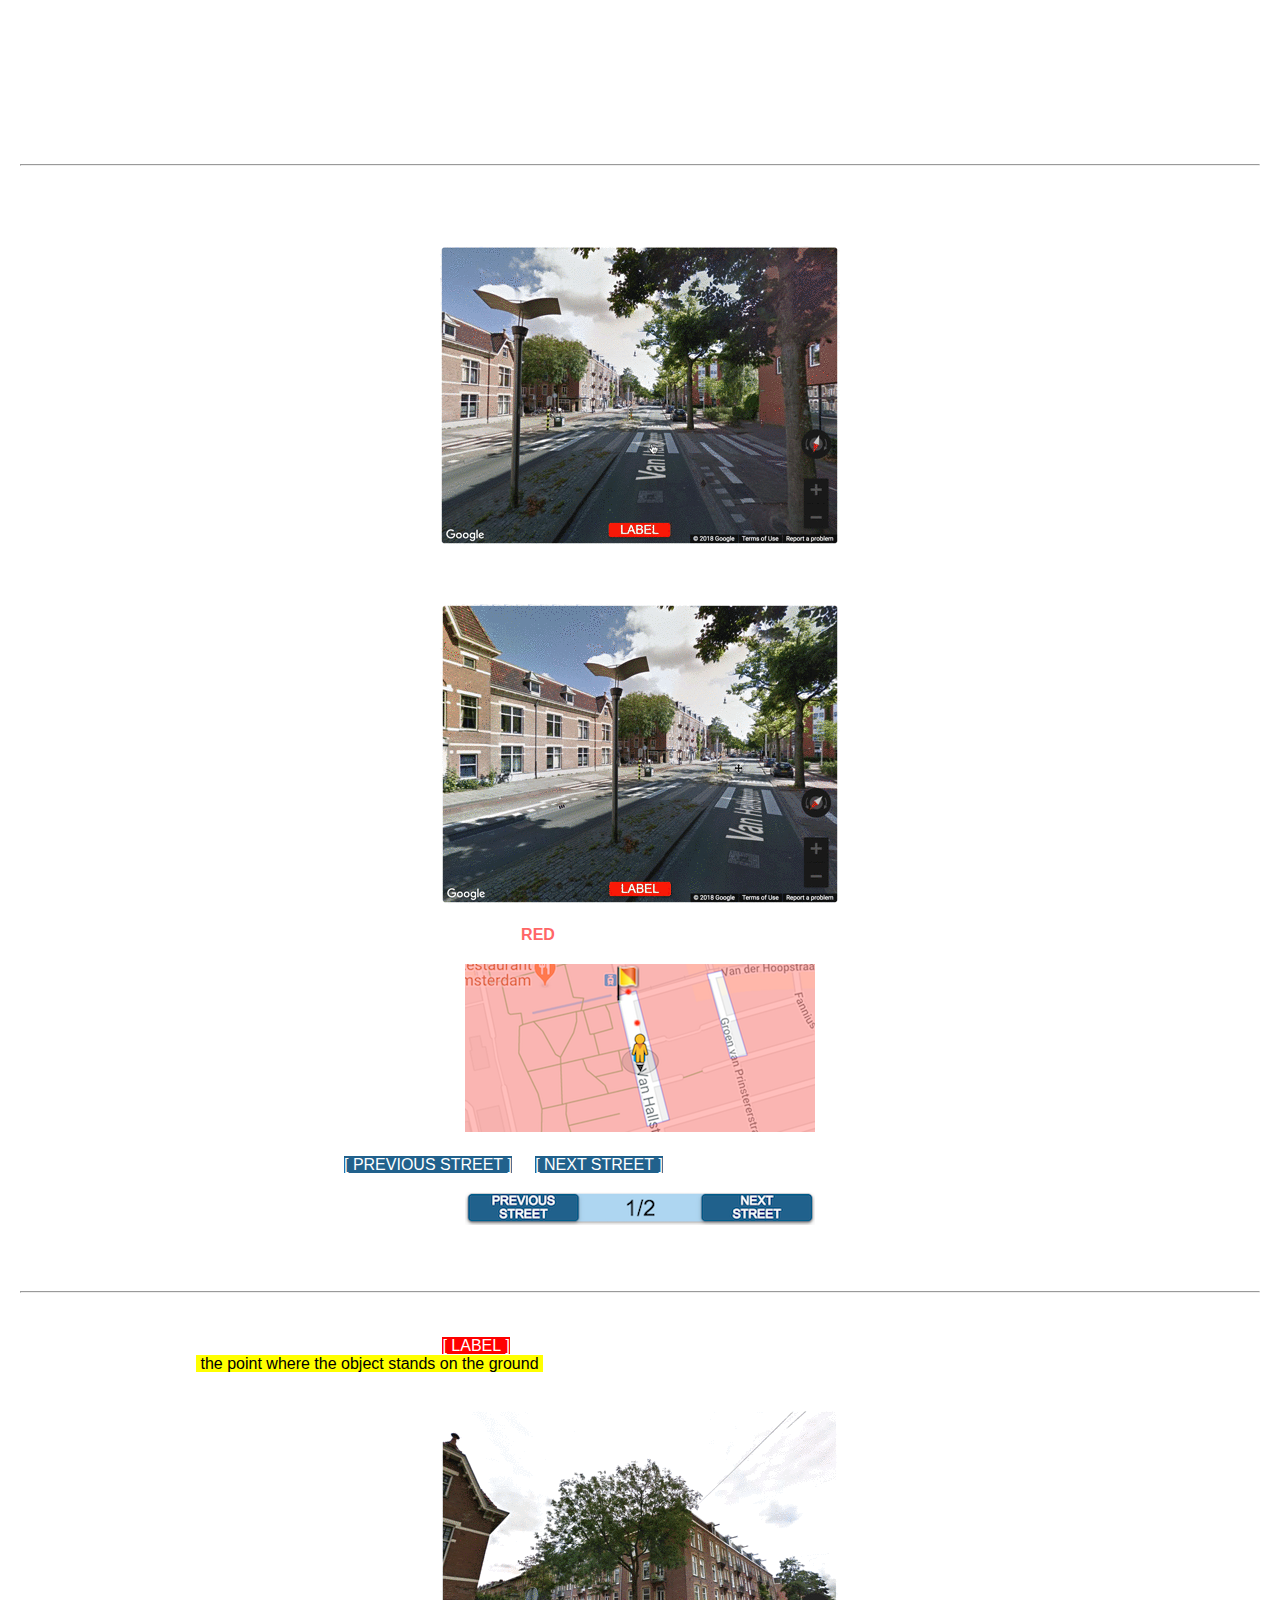
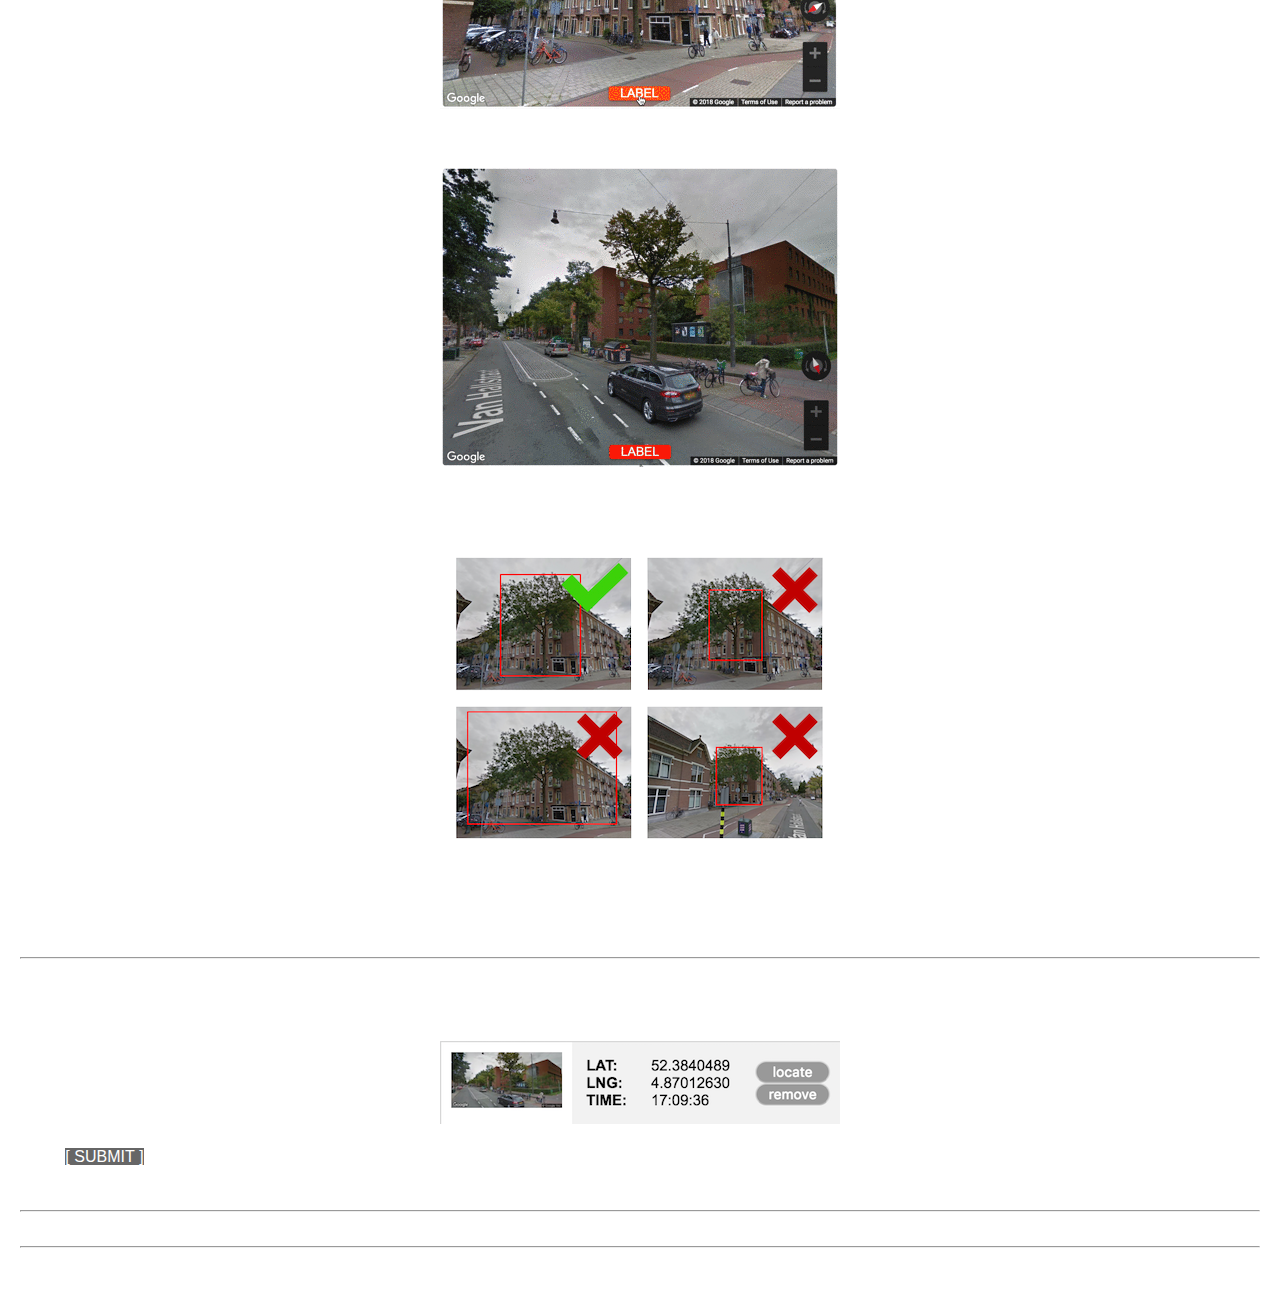
<file: ui/instruction/instruction.html>
<!DOCTYPE html>
<html>
    <head>
        <meta charset="utf-8"/>
        <title>Task Instruction</title>
        <style>
            html, body {
                height: 100%;
                margin: 0;
            }

            #frame {
                position: absolute;
                top: 20px;
                left: 20px;
                bottom: 20px;
                right: 20px;
            }
            #title {
                width: 100%;
                color: #ffffff;
                font-size: 24px;
                font-family: "Arial";
            }
            .block {
                width: 100%;
                color: #ffffff;
                font-size: 16px;
                font-family: "Arial";
            }
            .image {
                width: 100%;
                text-align: center;
            }
        </style>
    </head>

    <body>
        <div id="frame">
            <div id="title"><b>TASK INSTRUCTION</b></div>
            <div class="block"></br><i>
                Welcome to the Crowdmapping System!</br></br>
                The goal of the Crowdmapping task is to find and label street trees.</br>
                Now, please read the following instructions to learn how to finsh a Crowdmapping task.</i>
            </div>
            <div class="block"></br><hr><b>1. Explore the targeted area.</b></div>
            <div class="block"></br>
                To move around, hover your cursor in the direction you want to go.
                Your cursor becomes an arrow that shows which direction you're moving. Click the mouse to move.
            </div>
            <div class="image"></br><img src="move.gif"></img></div>
            <div class="block"></br>Click and drag the mouse on the Google Street View pane to look around.</div>
            <div class="image"></br><img src="changepov.gif"></img></div>
            <div class="block"></br>You should move inside the targeted area. You should not move to the <span style="color:#ff6666"><b>RED</b></span> area.</div>
            <div class="image"></br><img style="border:2px solid white" src="targeted_area.png"></img></div>
            <div class="block"></br>The TASK may contain several streets, press
                <span style="background-color:#21618C;color:#ffffff">[&nbspPREVIOUS STREET&nbsp]</span> or
                <span style="background-color:#21618C;color:#ffffff">[&nbspNEXT STREET&nbsp]</span> to switch the working street.</div>
            <div class="image"></br><img src="switch_street.png"></img></div>

            <div class="block"></br></br></br><hr><b>2. Label the object.</b></div>
            <div class="block"></br>
                Find the targeted object and move close to the it.
                Press the  <span style="background-color:#FF0000;color:#ffffff">[&nbspLABEL&nbsp]</span>  button.</br>
                First move the mouse to <span style="background-color:yellow;color:black">&nbspthe point where the object stands on the ground&nbsp</span>
                (<b>it is very important because this point determines the location of the object</b>),
                then click and drag the mouse <b><i>upwards</i></b> to draw the bounding box.
            </div>
            <div class="image"></br><img src="label.gif"></img></div>
            <div class="block"></br>
                If this point is blocked by something, you need to estimate the position of it.
            </div>
            <div class="image"></br><img src="label2.gif"></img></div>
            <div class="block"></br>
                The bounding box should cover the most part of the object
                (<i>sometimes it is very difficult to do it due to the poit of view, but please try your best</i>).</br>
                To ensure the accuracy, the system does not allow you to label the object too far away.
            </div>
            <div class="image"></br><img src="samples.png"></img></div>
            <div class="block"></br>
                You only need to label street trees belonging to the street that you are working on.
            </div>

            <div class="block"></br></br></br><hr><b>3. Review and submit results.</b></div>
            <div class="block"></br>
                On the Label List, you can re-locate or remove the labels.
            </div>
            <div class="image"></br><img style="border:2px solid white" src="edit.png"></img></div>
            <div class="block"></br>
                Press <span style="background-color:#666666;color:#ffffff">[&nbspSUBMIT&nbsp]</span> button to submit the list of objects.
            </div>
            <div class="block"></br></br><hr><b>Thank you! Enjoy the task.</b><hr></br></br></div>
        </div>
    </body>
</html>
</file>
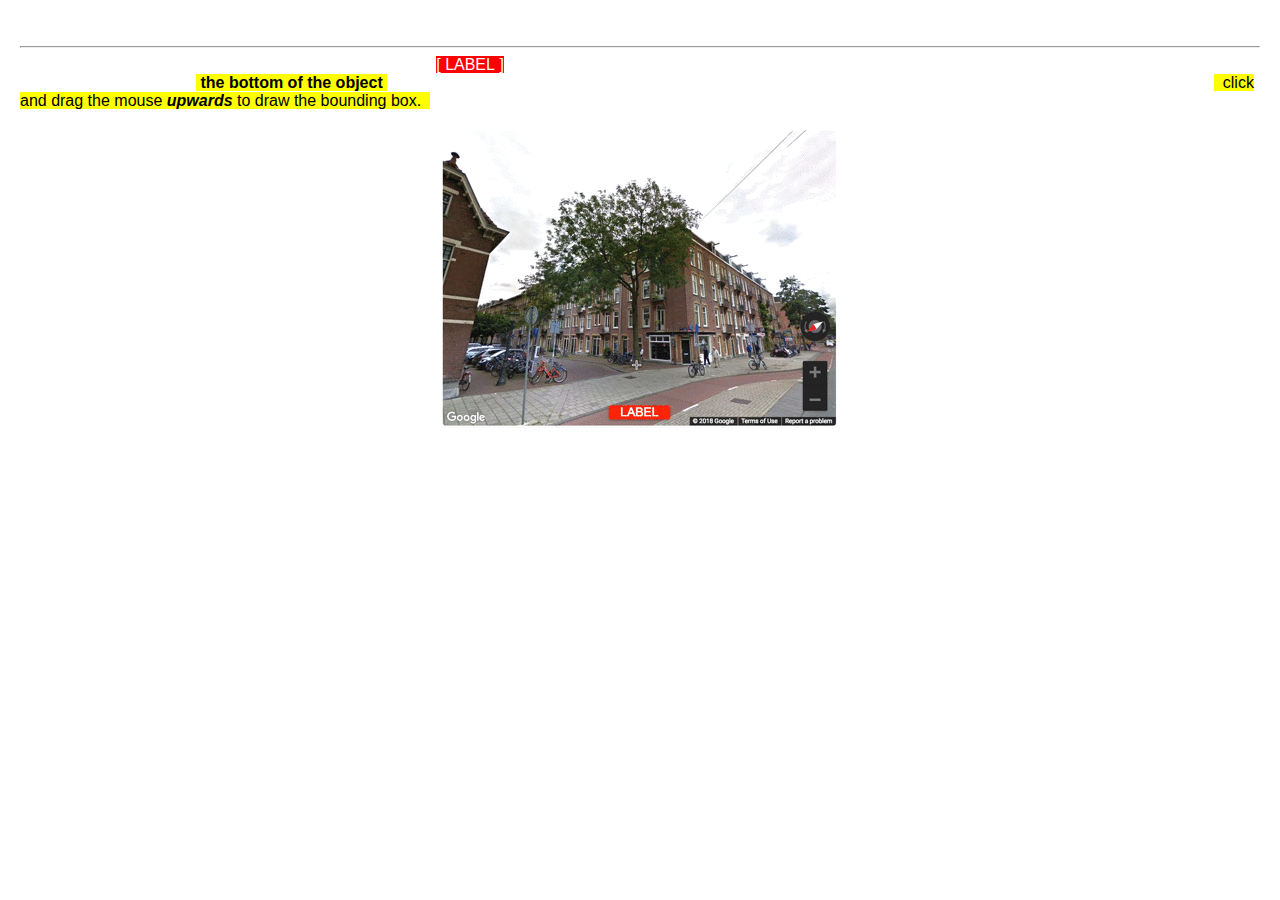
<file: ui/instruction/instruction1.html>
<!DOCTYPE html>
<html>
    <head>
        <meta charset="utf-8"/>
        <title>Task Instruction</title>
        <style>
            html, body {
                height: 100%;
                margin: 0;
            }

            #frame {
                position: absolute;
                top: 20px;
                left: 20px;
                bottom: 20px;
                right: 20px;
            }
            #title {
                width: 100%;
                color: #ffffff;
                font-size: 24px;
                font-family: "Arial";
            }
            .block {
                width: 100%;
                color: #ffffff;
                font-size: 16px;
                font-family: "Arial";
            }
            .image {
                width: 100%;
                text-align: center;
            }
        </style>
    </head>

    <body>
        <div id="frame">
            <div class="block"><b>1. Label the object. (1/3)</b><br><hr></div>
            <div class="block">
                Find the targeted object and move close to the it.
                Click the  <span style="background-color:#FF0000;color:#ffffff">[&nbspLABEL&nbsp]</span>  button.</br>
                First move the mouse to <span style="background-color:yellow;color:black">&nbsp;<b>the bottom of the object</b>&nbsp;</span>
                (<b>it is the point where the object stands on the ground, and it determines the geo-location of the object</b>), then
                <span style="background-color:yellow;color:black">
                    &nbsp; click and drag the mouse <b><i>upwards</i></b> to draw the bounding box. &nbsp; 
                </span>
            </div>
            <div class="image"></br><img src="label.gif"></img></div>
        </div>
    </body>
</html>
</file>
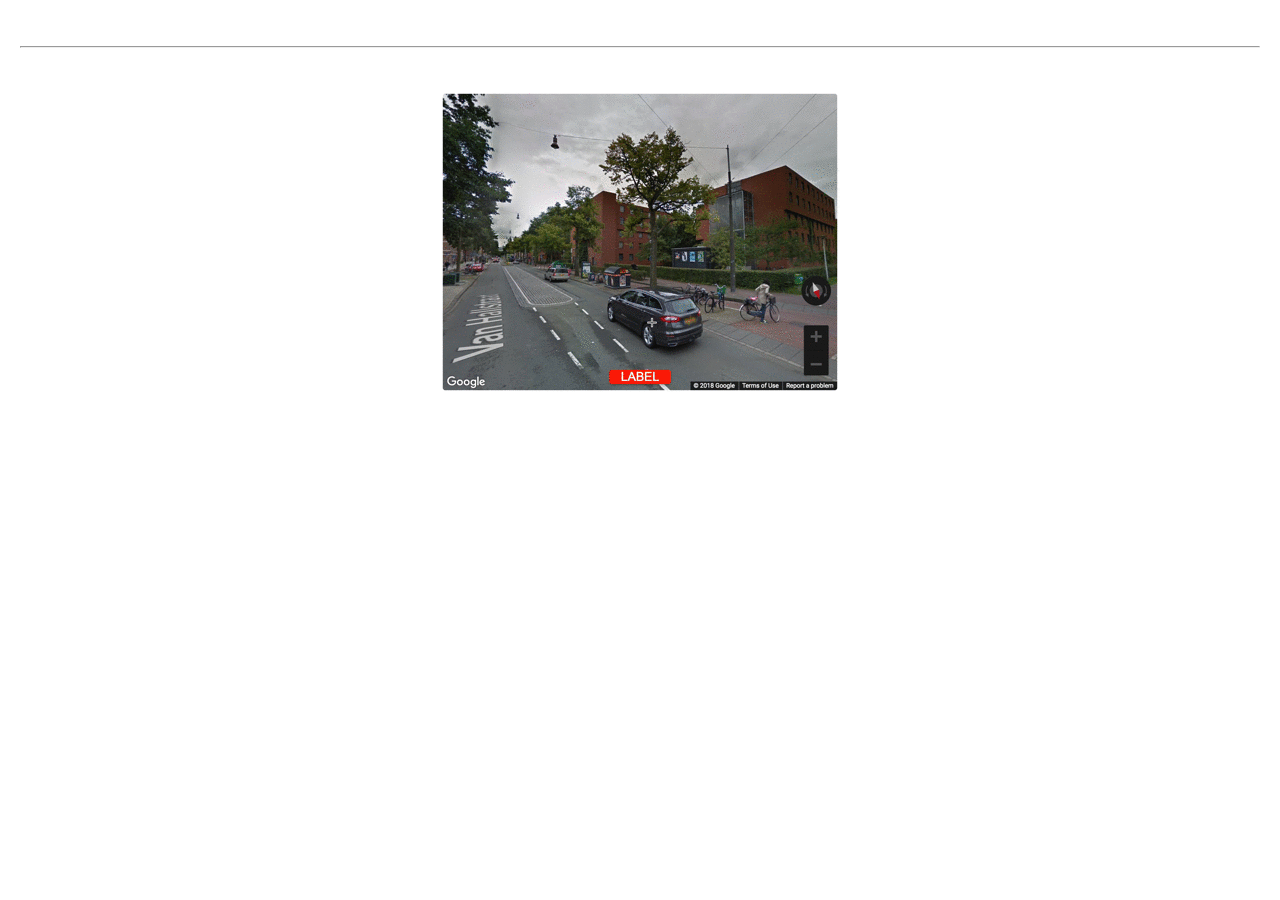
<file: ui/instruction/instruction2.html>
<!DOCTYPE html>
<html>
    <head>
        <meta charset="utf-8"/>
        <title>Task Instruction</title>
        <style>
            html, body {
                height: 100%;
                margin: 0;
            }

            #frame {
                position: absolute;
                top: 20px;
                left: 20px;
                bottom: 20px;
                right: 20px;
            }
            #title {
                width: 100%;
                color: #ffffff;
                font-size: 24px;
                font-family: "Arial";
            }
            .block {
                width: 100%;
                color: #ffffff;
                font-size: 16px;
                font-family: "Arial";
            }
            .image {
                width: 100%;
                text-align: center;
            }
        </style>
    </head>

    <body>
        <div id="frame">
            <div class="block"><b>1. Label the object. (2/3)</b><br><hr></div>
            <div class="block">
                If this point is blocked by something, you need to estimate the position of it.
            </div>
            <div class="image"></br><img src="label2.gif"></img></div>
        </div>
    </body>
</html>
</file>
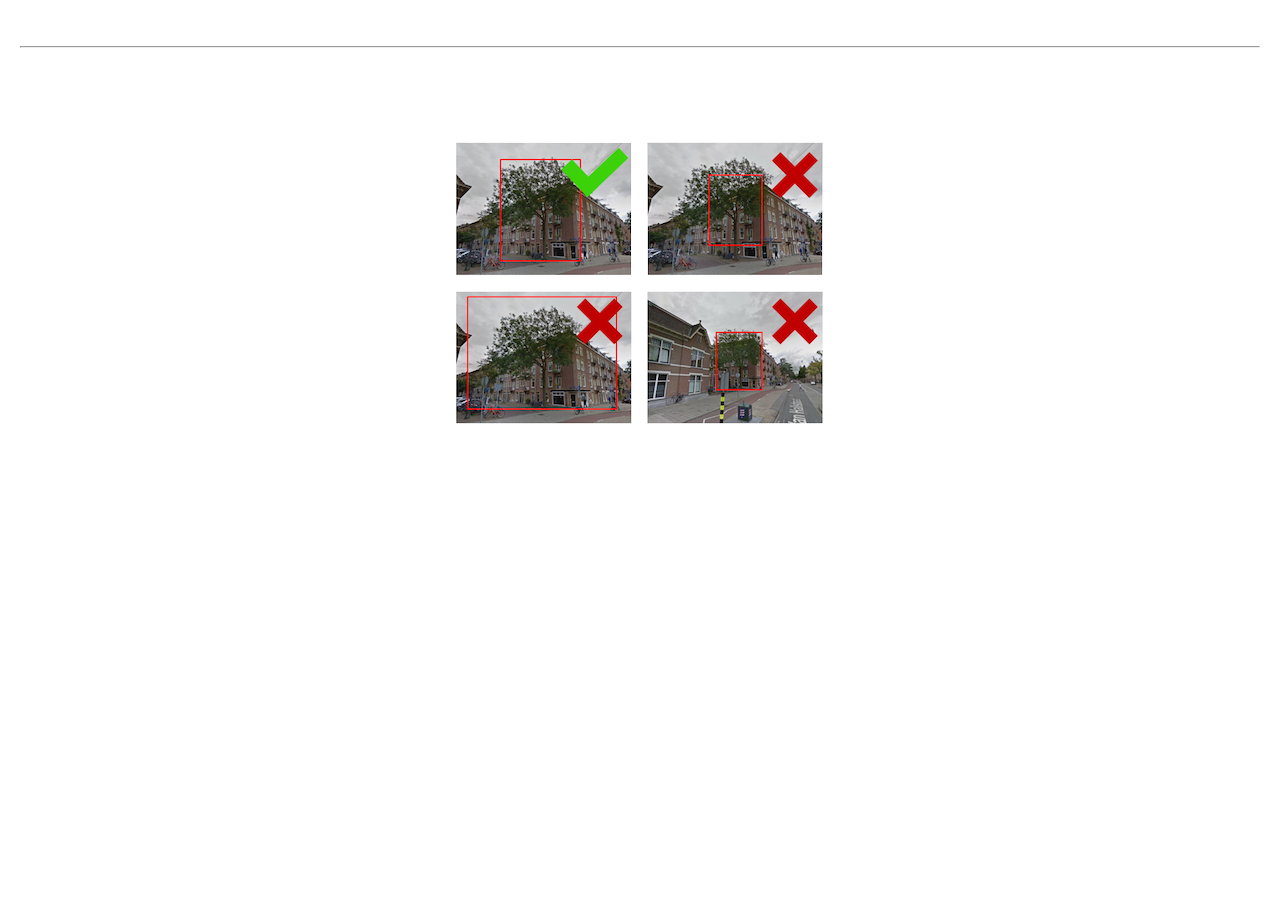
<file: ui/instruction/instruction3.html>
<!DOCTYPE html>
<html>
    <head>
        <meta charset="utf-8"/>
        <title>Task Instruction</title>
        <style>
            html, body {
                height: 100%;
                margin: 0;
            }

            #frame {
                position: absolute;
                top: 20px;
                left: 20px;
                bottom: 20px;
                right: 20px;
            }
            #title {
                width: 100%;
                color: #ffffff;
                font-size: 24px;
                font-family: "Arial";
            }
            .block {
                width: 100%;
                color: #ffffff;
                font-size: 16px;
                font-family: "Arial";
            }
            .image {
                width: 100%;
                text-align: center;
            }
        </style>
    </head>

    <body>
        <div id="frame">
            <div class="block"><b>1. Label the object. (3/3)</b><br><hr></div>
            <div class="block">
                The bounding box should cover the most part of the object
                (<i>sometimes the bounding box is very difficult to cover the whole object due to the poit of view. In this case, please at least label the <b>bottom</b> of the object</i>).</br>
                To ensure the accuracy, the system does not allow you to label the object too far away.
            </div>
            <div class="image"></br><img src="samples.png"></img></div>
            <div class="block"></br>
                You only need to label street trees belonging to the street that you are working on.
            </div>
        </div>
    </body>
</html>
</file>
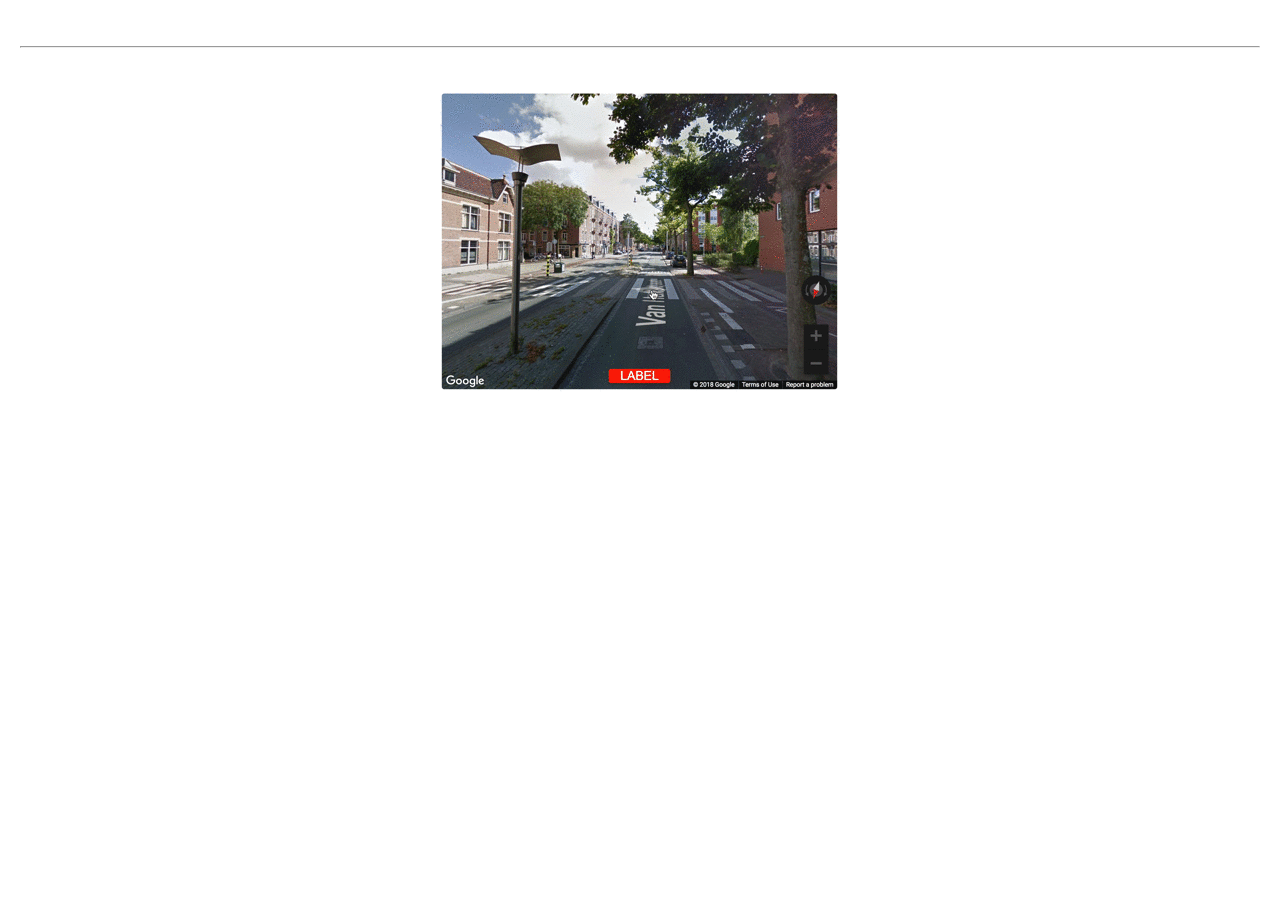
<file: ui/instruction/instruction4.html>
<!DOCTYPE html>
<html>
    <head>
        <meta charset="utf-8"/>
        <title>Task Instruction</title>
        <style>
            html, body {
                height: 100%;
                margin: 0;
            }

            #frame {
                position: absolute;
                top: 20px;
                left: 20px;
                bottom: 20px;
                right: 20px;
            }
            #title {
                width: 100%;
                color: #ffffff;
                font-size: 24px;
                font-family: "Arial";
            }
            .block {
                width: 100%;
                color: #ffffff;
                font-size: 16px;
                font-family: "Arial";
            }
            .image {
                width: 100%;
                text-align: center;
            }
        </style>
    </head>

    <body>
        <div id="frame">
            <div class="block"><b>2. Explore the targeted area. (1/3)</b><br><hr></div>
            <div class="block">
                To move around, hover your cursor in the direction you want to go.
                Your cursor becomes an arrow that shows which direction you're moving. Click the mouse to move.
            </div>
            <div class="image"></br><img src="move.gif"></img></div>
        </div>
    </body>
</html>
</file>
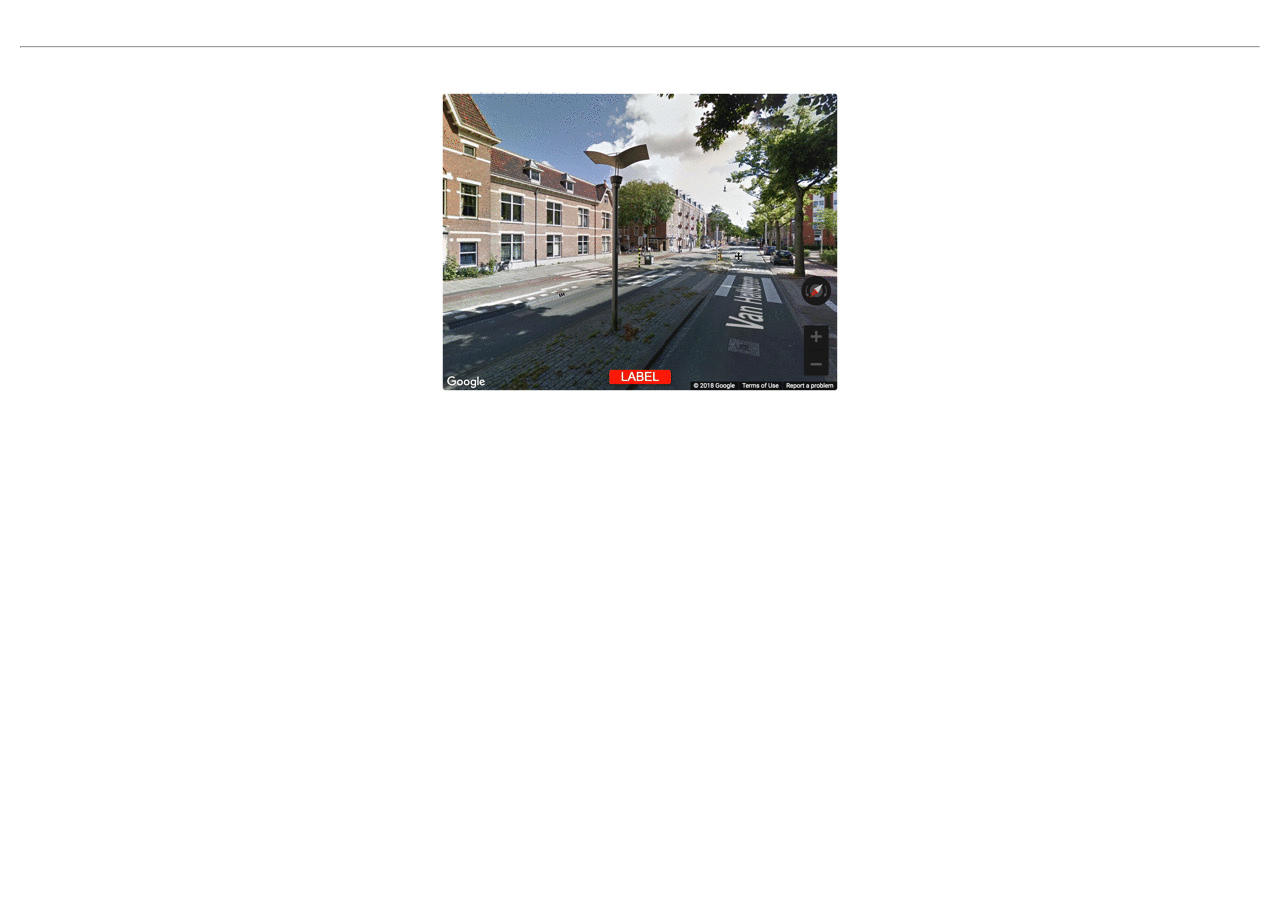
<file: ui/instruction/instruction5.html>
<!DOCTYPE html>
<html>
    <head>
        <meta charset="utf-8"/>
        <title>Task Instruction</title>
        <style>
            html, body {
                height: 100%;
                margin: 0;
            }

            #frame {
                position: absolute;
                top: 20px;
                left: 20px;
                bottom: 20px;
                right: 20px;
            }
            #title {
                width: 100%;
                color: #ffffff;
                font-size: 24px;
                font-family: "Arial";
            }
            .block {
                width: 100%;
                color: #ffffff;
                font-size: 16px;
                font-family: "Arial";
            }
            .image {
                width: 100%;
                text-align: center;
            }
        </style>
    </head>

    <body>
        <div id="frame">
            <div class="block"><b>2. Explore the targeted area. (2/3)</b><br><hr></div>
            <div class="block">Click and drag the mouse on the Google Street View pane to look around.</div>
            <div class="image"></br><img src="changepov.gif"></img></div>
        </div>
    </body>
</html>
</file>
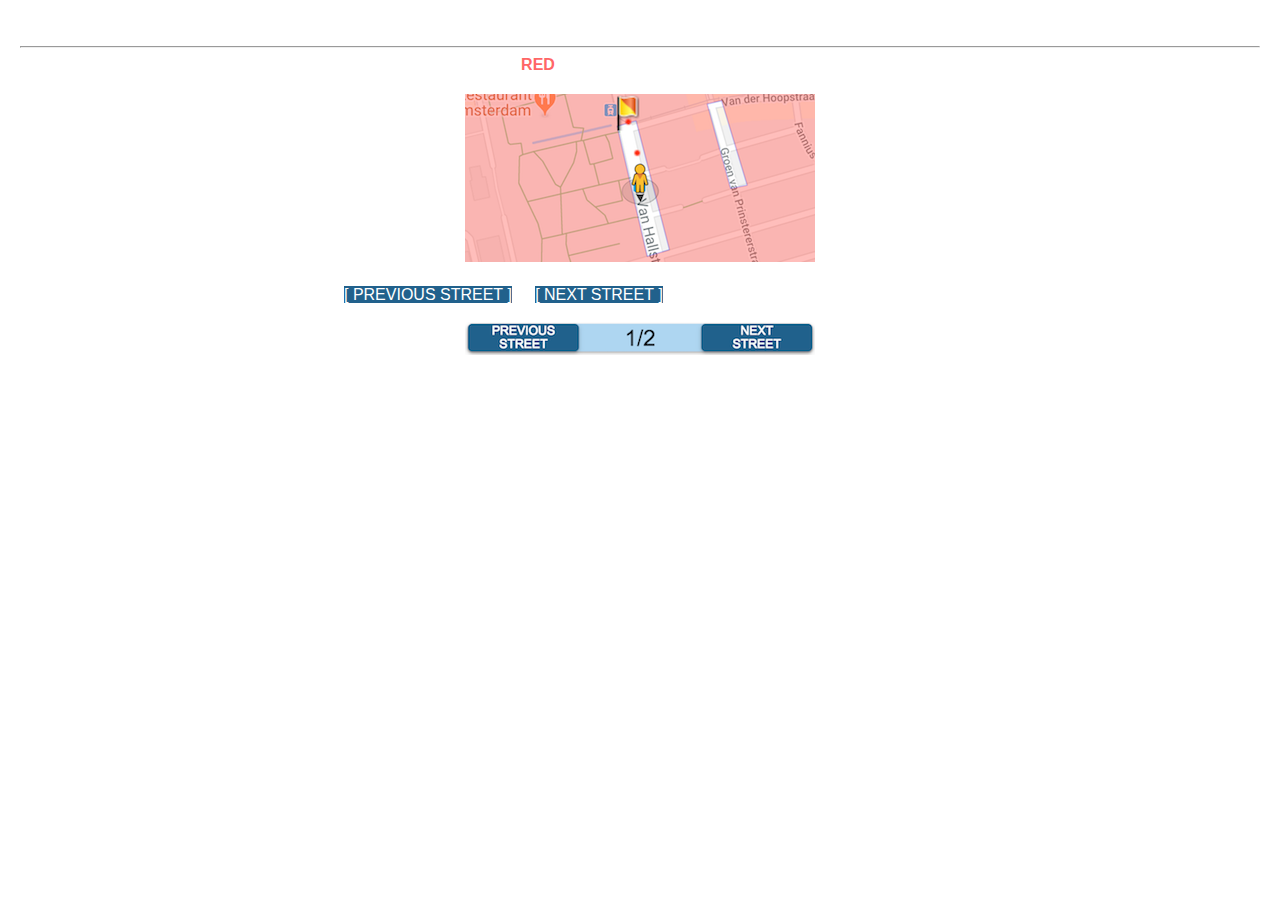
<file: ui/instruction/instruction6.html>
<!DOCTYPE html>
<html>
    <head>
        <meta charset="utf-8"/>
        <title>Task Instruction</title>
        <style>
            html, body {
                height: 100%;
                margin: 0;
            }

            #frame {
                position: absolute;
                top: 20px;
                left: 20px;
                bottom: 20px;
                right: 20px;
            }
            #title {
                width: 100%;
                color: #ffffff;
                font-size: 24px;
                font-family: "Arial";
            }
            .block {
                width: 100%;
                color: #ffffff;
                font-size: 16px;
                font-family: "Arial";
            }
            .image {
                width: 100%;
                text-align: center;
            }
        </style>
    </head>

    <body>
        <div id="frame">
            <div class="block"><b>2. Explore the targeted area. (3/3)</b><br><hr></div>
            <div class="block">You should move inside the targeted area. You should not move to the <span style="color:#ff6666"><b>RED</b></span> area.</div>
            <div class="image"></br><img style="border:2px solid white" src="targeted_area.png"></img></div>
            <div class="block"></br>The TASK may contain several streets, press
                <span style="background-color:#21618C;color:#ffffff">[&nbsp;PREVIOUS STREET&nbsp;]</span> or
                <span style="background-color:#21618C;color:#ffffff">[&nbsp;NEXT STREET&nbsp;]</span> to switch the working street.</div>
            <div class="image"></br><img src="switch_street.png"></img></div>
        </div>
    </body>
</html>
</file>
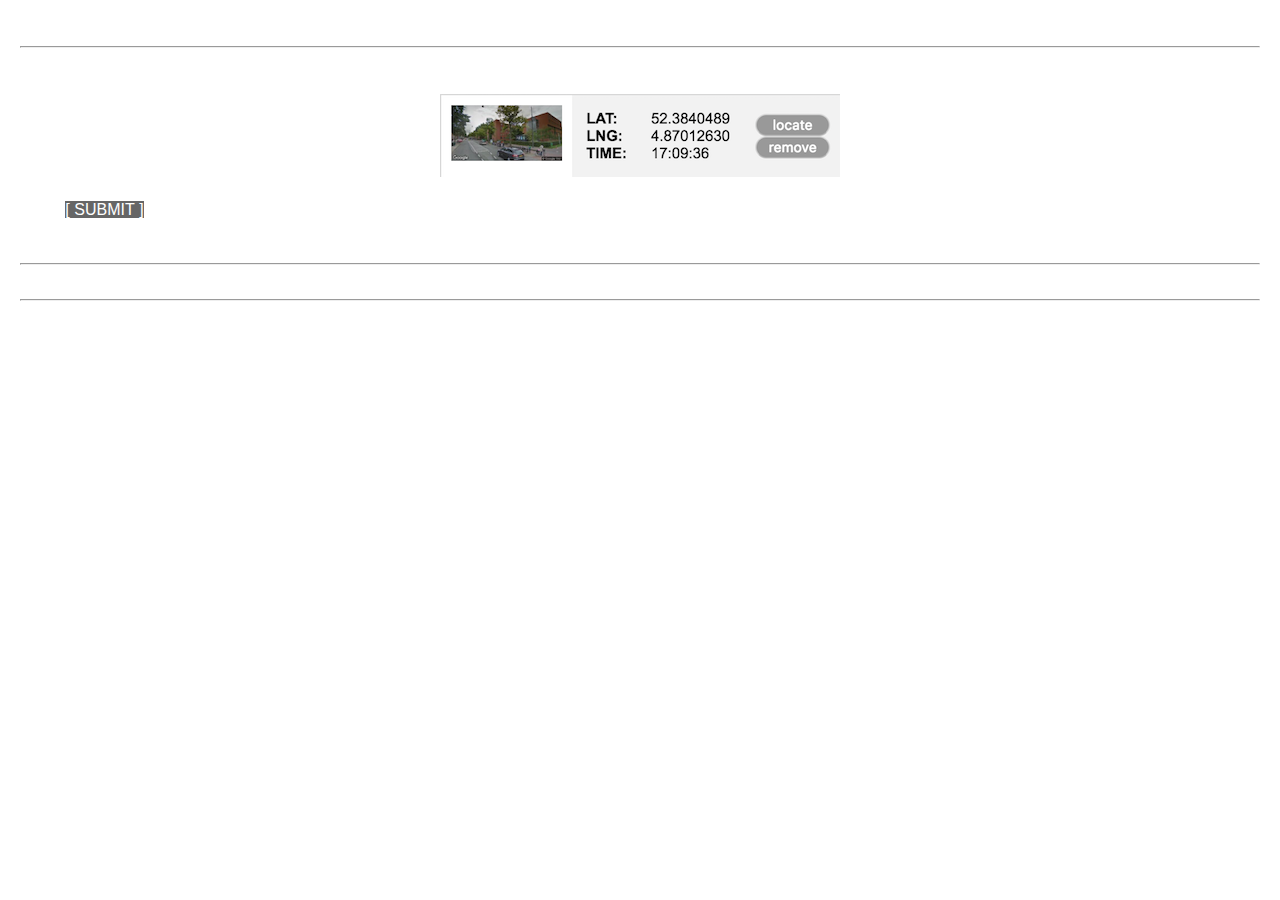
<file: ui/instruction/instruction7.html>
<!DOCTYPE html>
<html>
    <head>
        <meta charset="utf-8"/>
        <title>Task Instruction</title>
        <style>
            html, body {
                height: 100%;
                margin: 0;
            }

            #frame {
                position: absolute;
                top: 20px;
                left: 20px;
                bottom: 20px;
                right: 20px;
            }
            #title {
                width: 100%;
                color: #ffffff;
                font-size: 24px;
                font-family: "Arial";
            }
            .block {
                width: 100%;
                color: #ffffff;
                font-size: 16px;
                font-family: "Arial";
            }
            .image {
                width: 100%;
                text-align: center;
            }
        </style>
    </head>

    <body>
        <div id="frame">
            <div class="block"><b>3. Review and submit results.</b><br><hr></div>
            <div class="block">
                On the Label List, you can re-locate or remove the labels.
            </div>
            <div class="image"></br><img style="border:2px solid white" src="edit.png"></img></div>
            <div class="block"></br>
                Press <span style="background-color:#666666;color:#ffffff">[&nbsp;SUBMIT&nbsp;]</span> button to submit the list of objects.
            </div>
            <div class="block"></br></br><hr><b>Thank you! Enjoy the task.</b><hr></br></br></div>
        </div>
    </body>
</html>
</file>
